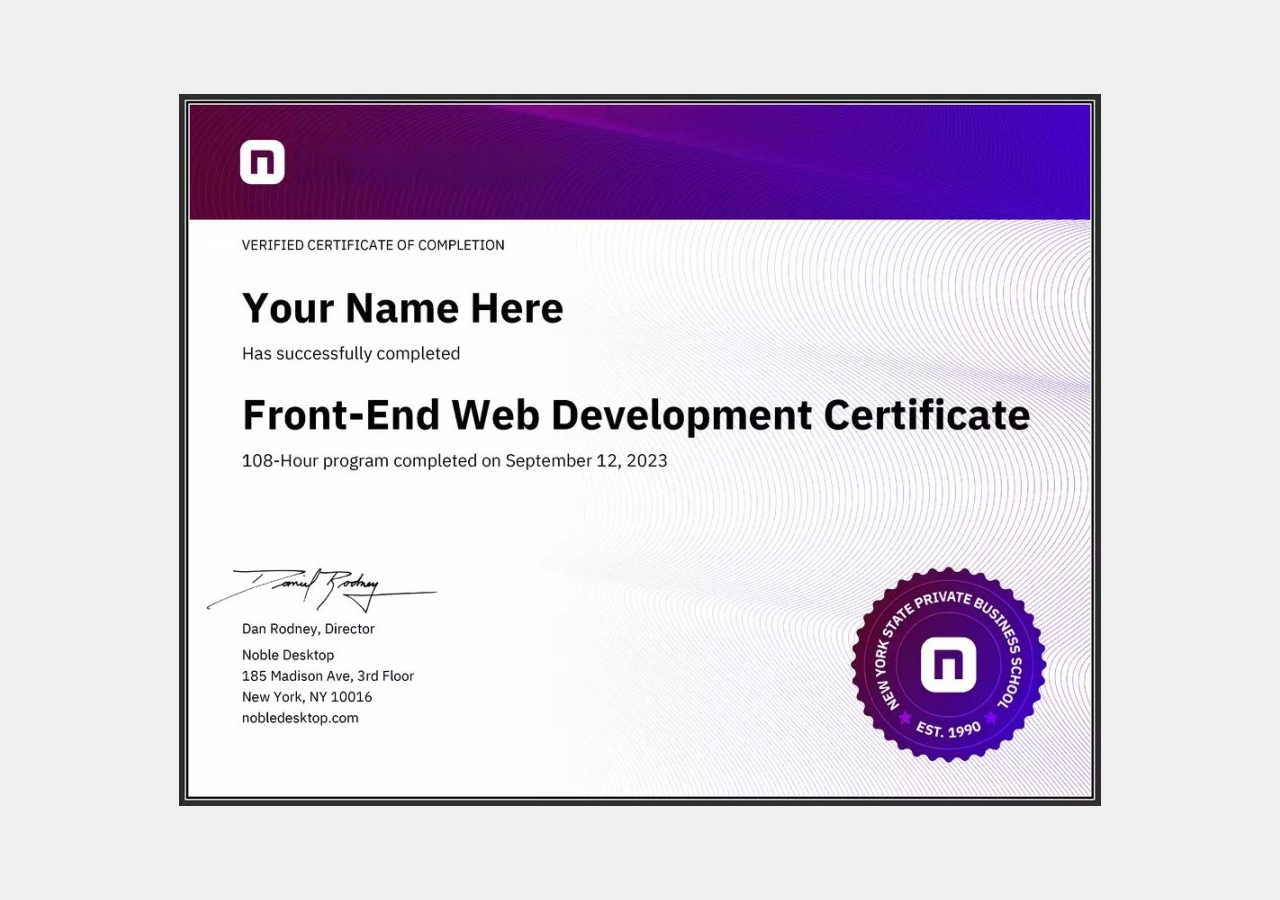
<file: geeks/certificate.html>
<!DOCTYPE html>
<html lang="en">
<head>
    <meta charset="UTF-8">
    <meta name="viewport" content="width=device-width, initial-scale=1.0">
    <title>Sample Certificate</title>
    <style>
        /* Add your custom styles for the certificate page */
        body {
            margin: 0;
            padding: 0;
            display: flex;
            justify-content: center;
            align-items: center;
            height: 100vh;
            background-color: #f0f0f0;
        }
        img {
            max-width: 100%;
            max-height: 100%;
        }
    </style>
</head>
<body>
    <img src="images/sample certificate.png" alt="Sample Certificate">

</body>



</html>
</file>
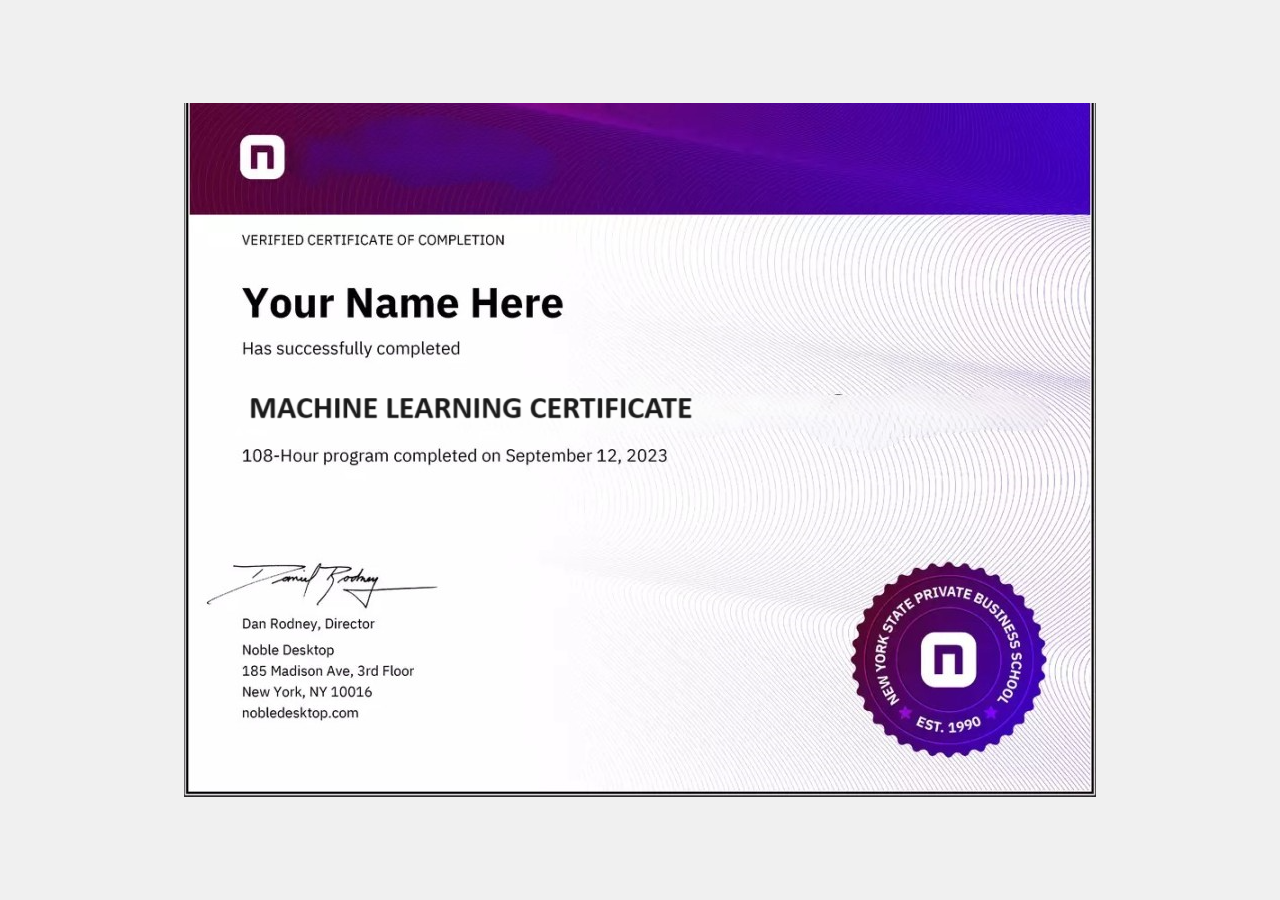
<file: geeks/certificate2.html>
<!DOCTYPE html>
<html lang="en">
<head>
    <meta charset="UTF-8">
    <meta name="viewport" content="width=device-width, initial-scale=1.0">
    <title>Sample Certificate</title>
    <style>
        /* Add your custom styles for the certificate page */
        body {
            margin: 0;
            padding: 0;
            display: flex;
            justify-content: center;
            align-items: center;
            height: 100vh;
            background-color: #f0f0f0;
        }
        img {
            max-width: 100%;
            max-height: 100%;
        }
    </style>
</head>
<body>
    <img src="images/sample1.png" alt="Sample Certificate">

</body>



</html>
</file>
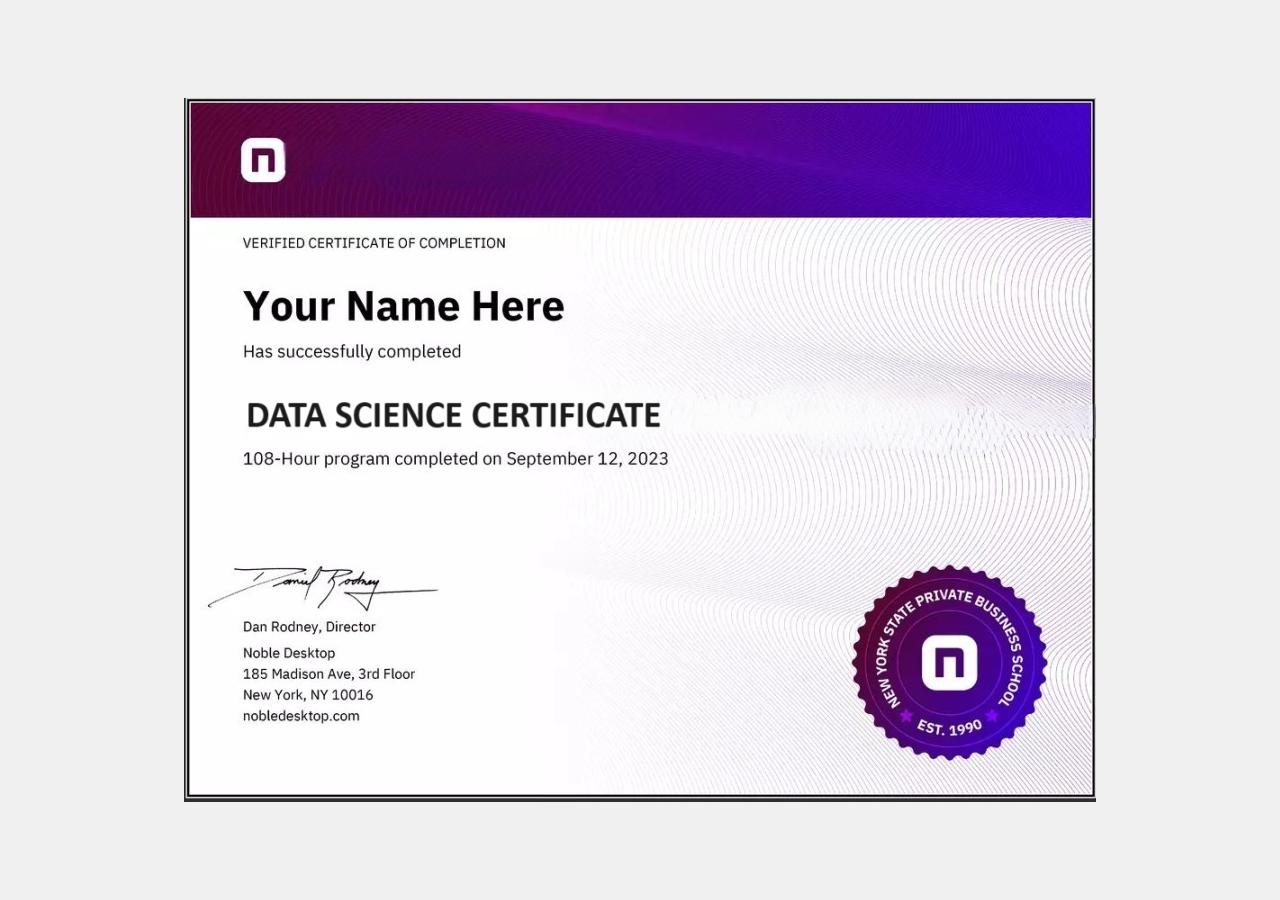
<file: geeks/certificates.html>
<!DOCTYPE html>
<html lang="en">
<head>
    <meta charset="UTF-8">
    <meta name="viewport" content="width=device-width, initial-scale=1.0">
    <title>Sample Certificate</title>
    <style>
        /* Add your custom styles for the certificate page */
        body {
            margin: 0;
            padding: 0;
            display: flex;
            justify-content: center;
            align-items: center;
            height: 100vh;
            background-color: #f0f0f0;
        }
        img {
            max-width: 100%;
            max-height: 100%;
        }
    </style>
</head>
<body>
    <img src="images/sample.png" alt="Sample Certificate">

</body>



</html>
</file>
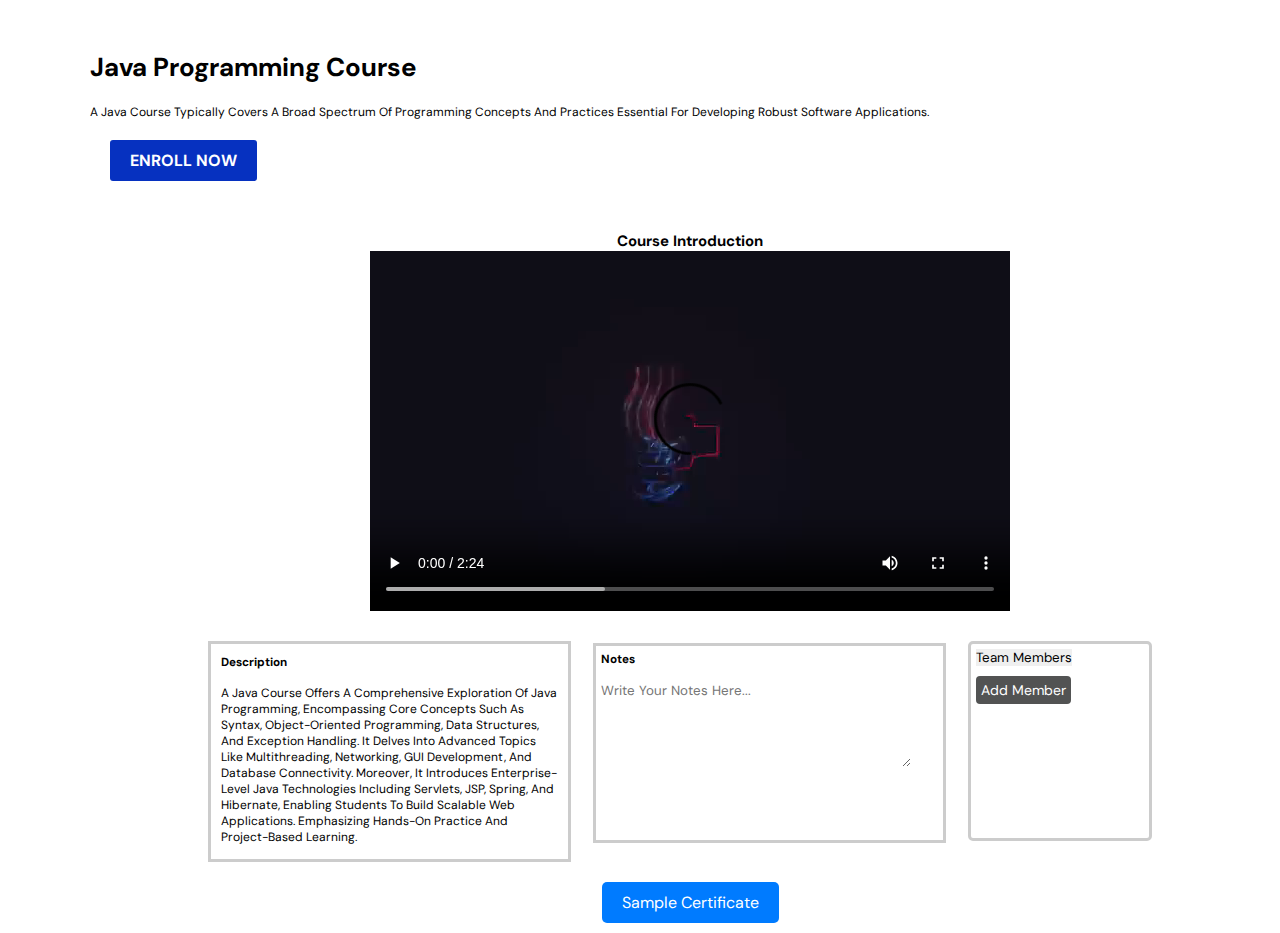
<file: geeks/java.html>
<!DOCTYPE html>
<html lang="en">
<head>
    <meta charset="UTF-8">
    <meta http-equiv="X-UA-Compatible" content="IE=edge">
    <meta name="viewport" content="width=device-width, initial-scale=1.0">
    <title>Java Programming Course</title>
    <!-- font awesome cdn link  -->
    <link rel="stylesheet" href="https://cdnjs.cloudflare.com/ajax/libs/font-awesome/5.15.4/css/all.min.css">
    <!-- custom css link -->
    <link rel="stylesheet" href="css/style.css">
    <style>
        /* Add custom styles specific to the course details page if needed */
        .enroll-btn {
            display: block;
            width: 150px; /* Adjust width as needed */
            margin: 20px 0 0 20px; /* Add margin to the top and left */
            background-color: #0631c0;
            color: white;
            border: none;
            border-radius: 3px;
            padding: 10px 20px;
            cursor: pointer;
            font-size: 16px;
            text-align: center;
        }
    </style>
</head>
<body>
    <!-- Course details section -->
    <section class="course-details">
        <h1>Java Programming Course</h1>
        <p>A Java course typically covers a broad spectrum of programming concepts and practices essential for developing robust software applications. </p>
       
        
        <!-- Add more details as needed -->
        <a href="#" class="btn enroll-btn">Enroll Now</a>
    </section>
    <style>
        /* CSS styles */
        h1 {
            margin-bottom: 20px; /* Add margin-bottom to create space between h1 and p */
        }
    </style>



   
    <!-- Enroll Now button and video -->
    
        <div class="course-video">
            <h2>Course Introduction</h2>
            <video controls width="640" height="360">
                <source src="videos/java.mp4" type="video/mp4">
                Your browser does not support the video tag.
            </video>
            <div class="video-details">
                <div class="description">
                    <h3>Description</h3>
                    <p>A Java course offers a comprehensive exploration of Java programming, encompassing core concepts such as syntax, object-oriented programming, data structures, and exception handling. It delves into advanced topics like multithreading, networking, GUI development, and database connectivity. Moreover, it introduces enterprise-level Java technologies including servlets, JSP, Spring, and Hibernate, enabling students to build scalable web applications. Emphasizing hands-on practice and project-based learning.</p>
                </div>
                <style>
                    /* CSS styles */
                    p {
                        margin-bottom: 4px; /* Add margin-bottom to create space between paragraphs */
                        font-size: 12px;
                    }
                    h3{
                        margin-bottom: 15px;
                    }
                </style>
                <div class="notes">
                    <h3>Notes</h3>
                    <textarea placeholder="Write your notes here..." rows="5" cols="40"></textarea>
                </div>
                <div class="team-section">
                    <div class="team-menu">
                        <button id="team-menu-btn">Team Members</button>

                            <button id="add-member-button">Add Member</button>
                        
                        
                    </div>
                    <div id="add-members-popup" class="add-members-popup" style="display: none;">
                        <input type="email" id="email-input" placeholder="Enter email">
                        <button id="add-member-submit">Add</button>
                    </div>
                    <ul id="team-members-list">
                        <!-- Team members will be listed here -->
                    </ul>
                    
                </div>
                
                
            </div>
            <div class="sample-certificate">
                 
                <a href="javacertificate.html" target="_blank" class="btn-sample-certificate">Sample Certificate</a>
                

            </div>

            
            
        </div>
    
</section>
<style>
    .course-video {
        margin-left: 100px;
    }
    #add-member-button {
            background-color: #525353; /* Blue color */
            color: white;
            border: none;
            border-radius: 4px;
            padding: 5px;
            cursor: pointer;
            font-size: 14px;
            margin-top: 10px; /* Add margin to the top */
            display: block;
            margin-left: auto;
            margin-right: auto;
        }
</style>

<script>const addMemberButton = document.getElementById("add-member-button");

    addMemberButton.addEventListener("click", function() {
        const email = prompt("Please enter the email address of the team member:");

        if (email !== null && email !== "") {
            const teamMembersList = document.getElementById("team-members-list");
            const listItem = document.createElement("li");
            listItem.textContent = email;
            teamMembersList.appendChild(listItem);
        } else {
            alert("Invalid email address. Please try again.");
        }
    });</script>
<!-- courses section ends -->

    <!-- Footer section -->
    <footer class="footer">
        <!-- Add footer content here -->
    </footer>
    <!-- JavaScript file -->
    <script src="js/script.js"></script>
</body>
</html>
</file>
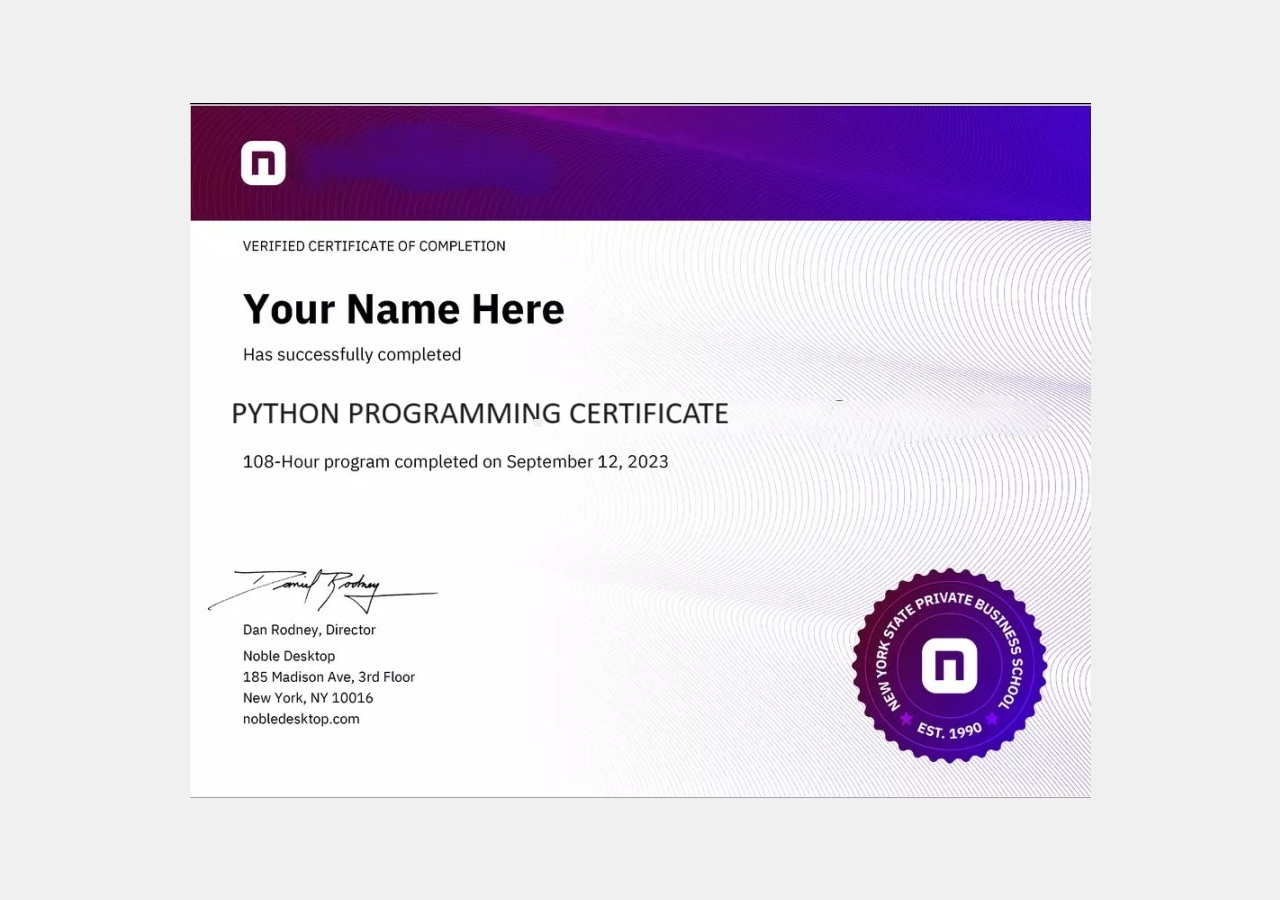
<file: geeks/javacertificate.html>
<!DOCTYPE html>
<html lang="en">
<head>
    <meta charset="UTF-8">
    <meta name="viewport" content="width=device-width, initial-scale=1.0">
    <title>Sample Certificate</title>
    <style>
        /* Add your custom styles for the certificate page */
        body {
            margin: 0;
            padding: 0;
            display: flex;
            justify-content: center;
            align-items: center;
            height: 100vh;
            background-color: #f0f0f0;
        }
        img {
            max-width: 100%;
            max-height: 100%;
        }
    </style>
</head>
<body>
    <img src="images/samples.png" alt="Sample Certificate">

</body>



</html>
</file>
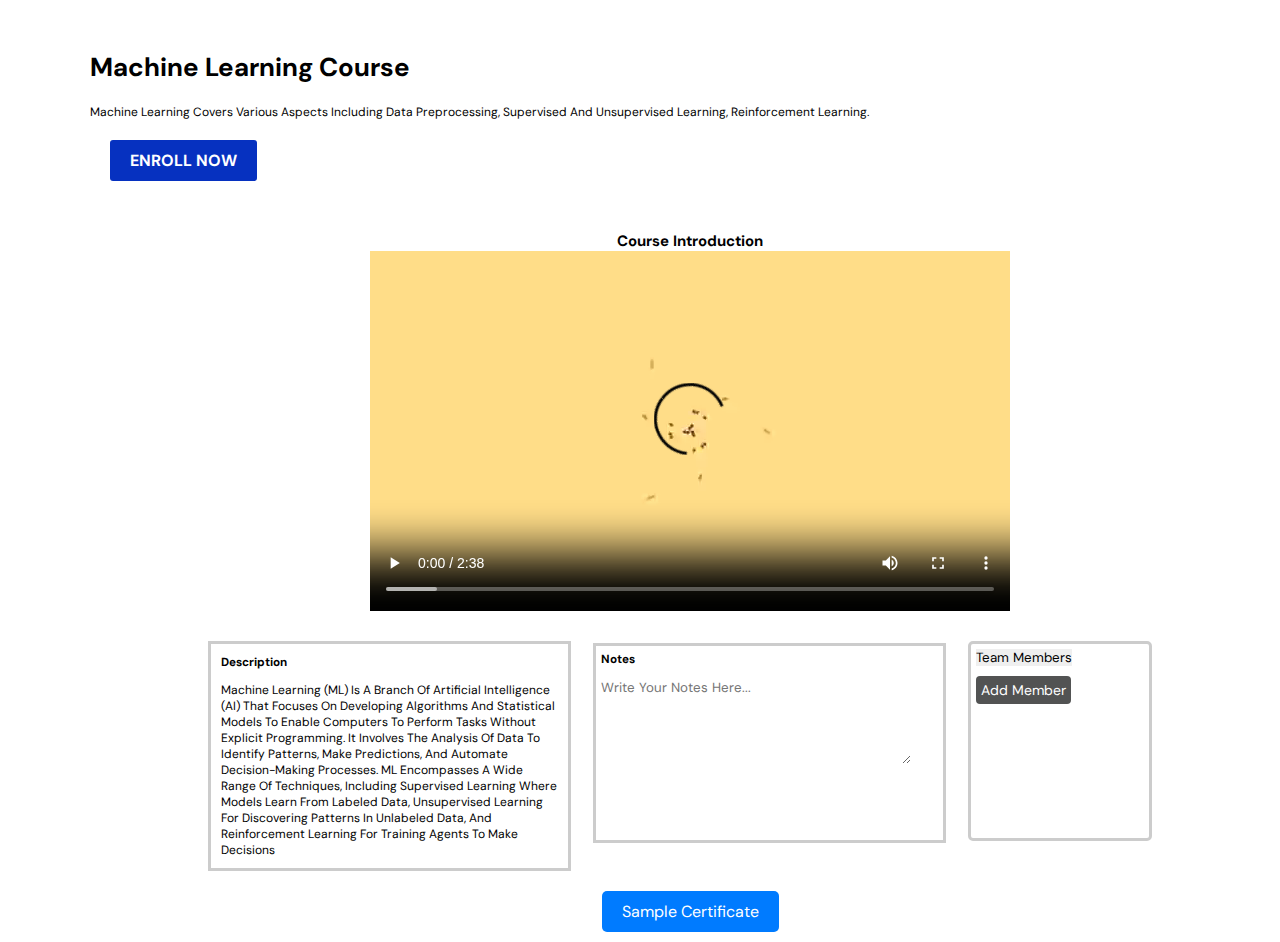
<file: geeks/machine_learning.html>
<!DOCTYPE html>
<html lang="en">
<head>
    <meta charset="UTF-8">
    <meta http-equiv="X-UA-Compatible" content="IE=edge">
    <meta name="viewport" content="width=device-width, initial-scale=1.0">
    <title>Frontend Development Course</title>
    <!-- font awesome cdn link  -->
    <link rel="stylesheet" href="https://cdnjs.cloudflare.com/ajax/libs/font-awesome/5.15.4/css/all.min.css">
    <!-- custom css link -->
    <link rel="stylesheet" href="css/style.css">
    <style>
        /* Add custom styles specific to the course details page if needed */
        .enroll-btn {
            display: block;
            width: 150px; /* Adjust width as needed */
            margin: 20px 0 0 20px; /* Add margin to the top and left */
            background-color: #0631c0;
            color: white;
            border: none;
            border-radius: 3px;
            padding: 10px 20px;
            cursor: pointer;
            font-size: 16px;
            text-align: center;
        }
    </style>
</head>
<body>
    <!-- Course details section -->
    <section class="course-details">
        <h1>Machine Learning Course</h1>
        <p>Machine learning covers various aspects including data preprocessing, supervised and unsupervised learning, reinforcement learning.</p>
        
        
        <!-- Add more details as needed -->
        <a href="#" class="btn enroll-btn">Enroll Now</a>
    </section>
    <style>
        /* CSS styles */
        h1 {
            margin-bottom: 20px; /* Add margin-bottom to create space between h1 and p */
        }
    </style>



   
    <!-- Enroll Now button and video -->
    
        <div class="course-video">
            <h2>Course Introduction</h2>
            <video controls width="640" height="360">
                <source src="videos/ml.mp4" type="video/mp4">
                Your browser does not support the video tag.
            </video>
            <div class="video-details">
                <div class="description">
                    <h3>Description</h3>
                    <p>Machine learning (ML) is a branch of artificial intelligence (AI) that focuses on developing algorithms and statistical models to enable computers to perform tasks without explicit programming. It involves the analysis of data to identify patterns, make predictions, and automate decision-making processes. ML encompasses a wide range of techniques, including supervised learning where models learn from labeled data, unsupervised learning for discovering patterns in unlabeled data, and reinforcement learning for training agents to make decisions </p>
                </div>
                <style>
                    /* CSS styles */
                    h3 {
                        margin-bottom: 12px; /* Add margin-bottom to create space between h1 and p */

                    }
                    p{
                        font-size: 12px;
                    }
                </style>
                <div class="notes">
                    <h3>Notes</h3>
                    <textarea placeholder="Write your notes here..." rows="5" cols="40"></textarea>
                </div>
                <div class="team-section">
                    <div class="team-menu">
                        <button id="team-menu-btn">Team Members</button>

                            <button id="add-member-button">Add Member</button>
                        
                        
                    </div>
                    <div id="add-members-popup" class="add-members-popup" style="display: none;">
                        <input type="email" id="email-input" placeholder="Enter email">
                        <button id="add-member-submit">Add</button>
                    </div>
                    <ul id="team-members-list">
                        <!-- Team members will be listed here -->
                    </ul>
                    
                </div>
                
                
            </div>
            <div class="sample-certificate">
                 
                <a href="certificate2.html" target="_blank" class="btn-sample-certificate">Sample Certificate</a>
                

            </div>

            
            
        </div>
    
</section>
<style>
    .course-video {
        margin-left: 100px;
    }
    #add-member-button {
            background-color: #525353; /* Blue color */
            color: white;
            border: none;
            border-radius: 4px;
            padding: 5px;
            cursor: pointer;
            font-size: 14px;
            margin-top: 10px; /* Add margin to the top */
            display: block;
            margin-left: auto;
            margin-right: auto;
        }
</style>

<script>const addMemberButton = document.getElementById("add-member-button");

    addMemberButton.addEventListener("click", function() {
        const email = prompt("Please enter the email address of the team member:");

        if (email !== null && email !== "") {
            const teamMembersList = document.getElementById("team-members-list");
            const listItem = document.createElement("li");
            listItem.textContent = email;
            teamMembersList.appendChild(listItem);
        } else {
            alert("Invalid email address. Please try again.");
        }
    });</script>
<!-- courses section ends -->

    <!-- Footer section -->
    <footer class="footer">
        <!-- Add footer content here -->
    </footer>
    <!-- JavaScript file -->
    <script src="js/script.js"></script>
</body>
</html>
</file>
<file: geeks/css/style.css>
@import url("https://fonts.googleapis.com/css2?family=DM+Sans:wght@400;700&family=Forum&display=swap");

:root{
  --primary-color: #12c2b9;
  --secondary: #dbfffe;
  --black: #141414;
  --white: #fff;
  --box-shadow: 0 .5rem 1rem rgba(0, 0, 0, 0.1);
}

*{
  font-family: 'DM Sans', sans-serif;
  margin: 0; padding: 0;
  box-sizing: border-box;
  outline: none; border: none;
  text-decoration: none;
  text-transform: capitalize;
  transition: all .2s linear;
}

html{
  font-size: 62.5%;
  overflow-x: hidden;
  scroll-padding-top: 9rem;
  scroll-behavior: smooth;
}

html::-webkit-scrollbar{
  width: 1rem;
}

html::-webkit-scrollbar-track{
  background: transparent;
}

html::-webkit-scrollbar-thumb{
  background: var(--primary-color);
}

section{
  padding: 5rem 7%;
}

.heading{
  position: relative;
  color: var(--primary-color);
  font-size: 3rem;
  font-weight: 700;
  text-transform: uppercase;
  letter-spacing: .4rem;
  text-align: center;
  margin-bottom: 3rem;
}

.heading::after{
  content: url('../images/separator.svg');
  display: block;
  width: 10rem;
  margin-inline: auto;
  margin-top: -1rem;
}

.btn{
  position: relative;
  display: inline-block;
  margin-top: 1rem;
  color: var(--primary-color);
  font-size: 1.4rem;
  font-weight: 700;
  text-transform: uppercase;
  max-width: max-content;
  border: .1rem solid var(--primary-color);
  background: var(--secondary);
  padding: 1.2rem 4.5rem;
  overflow: hidden;
  z-index: 1;
  border-radius: .5rem;
}

.btn::before{
  content: "";
  position: absolute;
  bottom: 100%; left: 50%;
  transform: translateX(-50%);
  width: 200%; height: 200%;
  border-radius: 50%;
  background-color: var(--primary-color);
  transition: 500ms ease;
  z-index: -1;
}

.btn .text{
  transition: 250ms ease;
}

.btn .text-2{
  position: absolute;
  top: 100%; left: 50%;
  transform: translateX(-50%);
  min-width: max-content;
  color: var(--secondary);
}

.btn:is(:hover, :focus-visible)::before{
  bottom: -50%;
}

.btn:is(:hover, :focus-visible) .text-1{
  transform: translateY(-4rem);
}

.btn:is(:hover, :focus-visible) .text-2{
  top: 50%;
  transform: translate(-50%, -50%);
}

.shine{
  position: relative;
}

.shine::after{
  content: "";
  position: absolute;
  top: 0; left: 0; 
  width: 50%;
  height: 100%;
  background-image: linear-gradient(to right, transparent 0%, #fff6 100%);
  transform: skewX(-0.08turn) translateX(-180%);
}

.shine:is(:hover, :focus-within)::after{
  transform: skewX(-0.08turn) translateX(275%);
  transition: 1000ms ease;
}

/* header */

.header{
  position: fixed;
  top: 0; left: 0; right: 0;
  z-index: 1000;
  background: var(--white);
  box-shadow: var(--box-shadow);
  display: flex;
  justify-content: space-between;
  align-items: center;
  padding: 2rem 9%;
}

.header .logo{
  font-size: 2.5rem;
  font-weight: bolder;
  color: var(--black);
}

.header .logo i{
  color: var(--primary-color);
  padding-right: .5rem;
}

.header .navbar a{
  font-size: 1.7rem;
  color: var(--black);
  margin: 0 1rem;
  padding-block: 1rem;
}

.header .navbar a:hover{
  color: var(--primary-color);
}

.header .navbar .hover-underline{
  position: relative;
  max-width: max-content;
}

.header .navbar .hover-underline::after{
  content: '';
  position: absolute;
  left: 0; bottom: 0;
  width: 100%;
  height: .5rem;
  border-block: .1rem solid var(--primary-color);
  transform: scaleX(0.2);
  opacity: 0;
  transition: 500ms ease;
}

.header .navbar .hover-underline:is(:hover, :focus-visible)::after{
  transform: scaleX(1);
  opacity: 1;
}

.header .icons div{
  font-size: 2.5rem;
  margin-left: 1.7rem;
  color: var(--black);
  cursor: pointer;
}

.header .icons div:hover{
  color: var(--primary-color);
}

#menu-btn{
  display: none;
}

.header .login-form{
  position: absolute;
  top: 115%; right: -105%;
  background: var(--white);
  box-shadow: .5rem;
  width: 35rem;
  box-shadow: var(--box-shadow);
  padding: 2rem;
}

.header .login-form.active{
  right: 2rem;
  transition: .4s linear;
}

.header .login-form h3{
  font-size: 2.2rem;
  color: var(--black);
  text-align: center;
  margin-bottom: .7rem;
}

.header .login-form .box{
  font-size: 1.5rem;
  margin: .7rem 0;
  border: .1rem solid rgba(0, 0, 0, 0.1);
  padding: 1rem 1.2rem;
  color: var(--black);
  text-transform: none;
  width: 100%;
}

.header .login-form .remember{
  display: flex;
  align-items: center;
  gap: .5rem;
  margin: .7rem 0;
}

.header .login-form .remember label{
  font-size: 1.5rem;
  color: var(--black);
  cursor: pointer;
}

/* home */

.home{
  min-height: 100vh;
  display: flex;
  align-items: center;
  background: url(../images/home.jpg) no-repeat;
  background-size: cover;
  background-position: center;
}

.home .content{
  max-width: 50rem;
}

.home .content h3{
  font-size: 5rem;
  color: var(--white);
  line-height: 1.2;
}

.home .content p{
  font-size: 1.5rem;
  line-height: 2;
  color: var(--white);
  padding: 1rem 0;
}

/* ends */

/* about */

.about .container{
  display: flex;
  flex-wrap: wrap;
}

.about .container .about-image{
  position: relative;
  flex: 1 1 40rem;
}

.about .container .about-image img{
  width: 80%;
}

.about .container .about-image .about-img{
  position: absolute;
  bottom: -10rem;
  right: -1rem;
  width: 25rem;
  padding-block: 5rem;
}

.about .container .about-content{
  flex: 1 1 50rem;
  padding-left: 6rem;
  padding-top: 8rem;
}

.about .container .about-content h3{
  font-size: 3rem;
  color: var(--primary-color);
}

.about .container .about-content p{
  font-size: 1.6rem;
  color: #444;
  padding: 1rem 0;
  line-height: 1.8;
}

/* ends */

/* subjects */

.subjects .box-container{
  display: grid;
  grid-template-columns: repeat(auto-fit, minmax(25rem, 1fr));
  gap: 2rem;
}

.subjects .box-container .box{
  padding: 3rem 2rem;
  text-align: center;
  border: .1rem solid var(--primary-color);
  background: var(--secondary);
  cursor: pointer;
}

.subjects .box-container .box:hover{
  background: var(--primary-color);
}

.subjects .box-container .box img{
  height: 10rem;
  margin-bottom: .7rem;
}

.subjects .box-container .box h3{
  font-size: 1.7rem;
  color: #444;
  padding: .5rem 0;
  text-transform: capitalize;
}

.subjects .box-container .box:hover h3{
  color: #fff;
}

.subjects .box-container .box p{
  font-size: 1.5rem;
  line-height: 2;
  color: #777;
}

.subjects .box-container .box:hover p{
  color: #eee;
}

/* end */

/* courses */

.courses .box-container{
  display: grid;
  grid-template-columns: repeat(auto-fit, minmax(30rem, 1fr));
  gap: 2rem;
}

.courses .box-container .box .image{
  height: 25rem;
  overflow: hidden;
  position: relative;
}

.courses .box-container .box .image img{
  height: 100%;
  width: 100%;
  object-fit: cover;
}

.courses .box-container .box:hover .image img{
  transform: scale(1.1);
}

.courses .box-container .box .image h3{
  font-size: 1.5rem;
  color: #444;
  position: absolute;
  top: 1rem; left: 1rem;
  padding: .5rem 1.5rem;
  background: var(--white);
}

.courses .box-container .box .content{
  padding: 2rem;
  position: relative;
  border: 0.1rem solid var(--primary-color);
}

.courses .box-container .box .content h4{
  position: absolute;
  background: var(--primary-color);
  color: var(--secondary);
  top: -3rem; right: 1.5rem;
  width: 6rem; 
  height: 6rem;
  line-height: 6rem;
  text-align: center;
  font-size: 1.4rem;
  border-radius: 50%;
}

.courses .box-container .box .content p{
  font-size: 1.4rem;
  color: #444;
  line-height: 2;
}

.courses .box-container .box .content h3{
  font-size: 2rem;
  color: #444;
}

.courses .box-container .box .content .stars{
  padding: 1rem 0;
}

.courses .box-container .box .content .stars i{
  font-size: 1.7rem;
  color: var(--primary-color);
}

.courses .box-container .box .content .stars span{
  font-size: 1.4rem;
  color: #777;
  margin-left: .5rem;
}

.courses .box-container .box .content .icons{
  display: flex;
  justify-content: space-between;
  align-items: center;
  margin-top: 2rem;
  padding-top: 2rem;
  border-top: 0.1rem solid var(--primary-color);
}

.courses .box-container .box .content .icons span{
  font-size: 1.5rem;
  color: #444;
}

.courses .box-container .box .content .icons span i{
  color: var(--primary-color);
  padding-right: .5rem;
}

/* ends */

/* teacher */

.teacher .box-container{
  display: grid;
  grid-template-columns: repeat(auto-fit, minmax(25rem, 1fr));
  gap: 2rem;
}

.teacher .box-container .box{
  background: var(--white);
  box-shadow: var(--box-shadow);
  border-radius: .5rem;
  position: relative;
  overflow: hidden;
  text-align: center;
}

.teacher .box-container .box .image{
  position: relative;
  overflow: hidden;
}

.teacher .box-container .box .image img{
  background: var(--secondary);
  width: 100%;
}

.teacher .box-container .box:hover .image .share{
  bottom: 0;
}

.teacher .box-container .box .image .share{
  position: absolute;
  bottom: -10rem; 
  left: 0; right: 0;
  padding: 2rem;
}

.teacher .box-container .box .image .share a{
  height: 4rem;
  width: 4rem;
  line-height: 4rem;
  font-size: 2rem;
  margin: 0 1rem;
  color: var(--secondary);
  background: var(--primary-color);
  border-radius: .5rem;
}

.teacher .box-container .box .image .share a:hover{
  color: var(--primary-color);
  background: var(--secondary);
}

.teacher .box-container .box .content{
  padding: 2rem;
  padding-top: 1rem;
  align-items: center;
}

.teacher .box-container .box .content h3{
  font-size: 2rem;
  color: var(--black);
}

.teacher .box-container .box .content span{
  font-size: 1.5rem;
  line-height: 2;
  color: #777;
}

/* ends */

/* review */

.review .slide{
  padding: 1.5rem;
  box-shadow: var(--box-shadow);
  border: 0.1rem solid rgba(0, 0, 0, 0.1);
  border-radius: 2rem;
  position: relative;
}

.review .slide p{
  font-size: 1.5rem;
  text-align: center;
  padding-bottom: .5rem;
  line-height: 1.8;
  color: #444;
}

.review .slide .wrapper{
  display: flex;
  justify-content: center;
  gap: .3rem;
}

.review .slide .wrapper .separator{
  width: .8rem;
  height: .8rem;
  border: .1rem solid var(--primary-color);
  transform: rotate(45deg);
  animation: rotate360 15s linear infinite;
}

@keyframes rotate360{
  0%{
    transform: rotate(0);
  }
  100%{
    transform: rotate(1turn);
  }
}

.review .slide .fa-quote-right{
  position: absolute;
  bottom: 3rem; right: 3rem;
  font-size: 6rem;
  color: var(--secondary);
}

.review .slide .user{
  display: flex;
  align-items: center;
  gap: 1.5rem;
  padding: 1rem 1.5rem;
  border-radius: .5rem;
}

.review .slide .user img{
  height: 7rem;
  width: 7rem;
  border-radius: 15%;
  object-fit: cover;
  border: .1rem solid var(--primary-color);
  padding: .5rem;
}

.review .slide .user h3{
  font-size: 2rem;
  color: var(--black);
  padding-bottom: .5rem;
}

.review .slide .user .stars i{
  font-size: 1.3rem;
  color: var(--primary-color);
}

/* ends */

/* blog */

.blog .box-container{
  display: grid;
  grid-template-columns: repeat(auto-fit, minmax(30rem, 1fr));
  gap: 1.5rem;
}

.blog .box-container .box{
  box-shadow: var(--box-shadow);
  border-radius: 1rem;
}

.blog .box-container .box .image{
  height: 15rem;
  width: 100%;
  overflow: hidden;
  position: relative;
  border-radius: 1rem 1rem 0 0;
}

.blog .box-container .box .image img{
  height: 100%;
  width: 100%;
  object-fit: cover;
}

.blog .box-container .box:hover .image img{
  transform: scale(1.1);
}

.blog .box-container .box .image h3{
  font-size: 1.5rem;
  color: #444;
  position: absolute;
  top: 0.5rem; left: 1rem;
  padding: .2rem 0.5rem;
  background: var(--white);
  border-radius: 2rem 0 2rem 0;
}

.blog .box-container .box .content{
  padding: 0rem 1rem;
  background: var(--secondary);
  border-radius: 0 0 2rem 2rem;
}

.blog .box-container .box .content .icons{
  margin-bottom: 1rem;
  align-items: center;
}

.blog .box-container .box .content .icons a{
  font-size: 1.4rem;
  color: var(--primary-color);
}

.blog .box-container .box .content .icons a i{
  padding-right: .5rem;
}

.blog .box-container .box .content h3{
  font-size: 2.2rem;
  color: var(--black);
}

.blog .box-container .box .content p{
  font-size: 1.5rem;
  color: var(--black);
  line-height: 2;
  padding: 0rem 0;
}

/* ends */

/* contact */

.contact .row{
  display: flex;
  flex-wrap: wrap;
  align-items: center;
  gap: 2rem;
}

.contact .row .image{
  flex: 1 1 40rem;
}

.contact .row .image img{
  width: 100%;
}

.contact .row form{
  flex: 1 1 40rem;
  border: 0.1rem solid var(--primary-color);
  padding: 2rem;
}

.contact .row form h3{
  font-size: 2.5rem;
  color: #444;
  padding-bottom: 1rem;
}

.contact .row form .box{
  width: 100%;
  font-size: 1.6rem;
  padding: 1.2rem 1.4rem;
  border: .1rem solid var(--primary-color);
  margin: .7rem 0;
}

.contact .row form .box:focus{
  color: var(--primary-color);
}

.contact .row form textarea{
  height: 15rem;
  resize: none;
}

/* ends */

/* footer */

.footer{
  background: var(--secondary);
  text-align: center;
}

.footer .box-container{
  display: grid;
  grid-template-columns: repeat(auto-fit, minmax(25rem, 1fr));
  gap: 2rem;
}

.footer .box-container .box h3{
  font-size: 2.2rem;
  color: var(--primary-color);
  padding: 1rem 0;
}

.footer .box-container .box p{
  font-size: 1.5rem;
  color: var(--black);
  line-height: 2;
  padding: 1rem 0;
}

.footer .box-container .box .share{
  margin-top: 1rem;
}

.footer .box-container .box .share a{
  height: 4.5rem;
  width: 4.5rem;
  line-height: 4.5rem;
  border-radius: 10%;
  font-size: 1.7rem;
  border: .1rem solid var(--primary-color);
  color: var(--primary-color);
  margin-right: .3rem;
  text-align: center;
}

.footer .box-container .box .share a:hover{
  background: var(--primary-color);
  color: var(--white);
}

.footer .box-container .box .link{
  font-size: 1.7rem;
  line-height: 2;
  color: var(--black);
  padding: .5rem 0;
  display: block;
}

.footer .box-container .box .link:hover{
  color: var(--primary-color);
  text-decoration: underline;
}

.footer .credit{
  font-size: 2rem;
  margin-top: 3rem;
  padding-top: 3rem;
  text-align: center;
  color: var(--black);
  border-top: .1rem solid var(--primary-color);
}

.footer .credit span{
  color: var(--primary-color);
}

/* ends */

/* media queries */

@media (max-width:991px){

  html{
    font-size: 55%;
  }

  .header{
    padding: 2rem 4rem;
  }

  section{
    padding: 3rem 2rem;
  }

}

@media (max-width:768px){

  #menu-btn{
    display: inline-block;
  }

  .header .navbar{
    position: absolute;
    top: 110%; right: -110%;
    width: 30rem;
    box-shadow: var(--box-shadow);
    border-radius: .5rem;
    background: var(--white);
  }

  .header .navbar.active{
    right: 2rem;
    transition: .4s linear;
  }

  .header .navbar a{
    font-size: 2rem;
    margin: 1rem 2.5rem;
    display: block;
  }

  .home .content h3{
    font-size: 3rem;
  }

  .about .container .about-content{
    padding-left: 0;
  }

}

@media (max-width:450px){
  html{
    font-size: 50%;
  }
}





.team-section {
    padding: 20px;
    border: 1px solid #ccc;
    border-radius: 5px;
    margin-bottom: 20px;
}

.team-menu {
    display: inline-block;
}

.team-menu-options {
    display: none;
    list-style: none;
    padding: 0;
    margin: 0;
}

.team-menu-options li {
    cursor: pointer;
}

.add-members-popup {
    display: none;
    margin-top: 10px;
}

.add-members-popup input[type="email"] {
    width: 200px;
    padding: 5px;
    margin-right: 5px;
}

.add-members-popup button {
    padding: 5px 10px;
}




/* Add this CSS to style the form and overlay */
.apply-form-popup {
  display: none;
  position: fixed;
  top: 50%;
  left: 50%;
  transform: translate(-50%, -50%);
  background-color: white;
  padding: 30px;
  z-index: 1000;
  box-shadow: 0 0 10px rgba(0, 0, 0, 0.1);
  border-radius: 5px;
  max-width: 400px;
  width:100%;
}

.apply-form-popup h3 {
  margin-top: 0;
}

.form-group {
  margin-bottom: 15px;
}

.form-group label {
  display: block;
  margin-bottom: 5px;
}

.overlay {
  display: none;
  position: fixed;
  top: 0;
  left: 0;
  width: 100%;
  height: 100%;
  background-color: rgba(0, 0, 0, 0.5);
  z-index: 999;
}
.box {
  width: 100%; /* Make the input boxes full-width */
  padding: 10px; /* Add padding to the input boxes */
  border: 1px solid #ccc; /* Add border for clarity */
  border-radius: 5px; /* Add border-radius for rounded corners */
  font-size: 16px; /* Adjust font size */
}





.btn {
  display: block;
  width: 150px; /* Adjust width as needed */
  margin: 20px auto 0; /* Center the button horizontally */
 
  background-color: #007bff;
  color: white;
  border: none;
  border-radius: 3px;
  padding: 10px 20px;
  
  cursor: pointer;
  font-size: 16px;
  text-align: center;
}






.course-video {
  display: flex;
  flex-direction: column;
  align-items: center;
}

.video-details {
  display: flex;
  justify-content: space-around;
  width: 80%; /* Adjust width as needed */
  margin-top: 20px; /* Adjust margin as needed */
}


.notes,
.team-section {
  border: 3px solid #ccc;
  padding: 5px;
  flex: 1;
  margin:  10px;
  overflow-y: auto;
  
  height:200px;
}

.description{
  border: 3px solid #ccc;
  padding: 10px;
  flex: 1;
  margin:  10px;
  margin-left: -10px; 
  overflow-y: auto;
  width:100px;
  flex-direction:left;
  flex:2;
}

.notes {
  border: 3px solid #ccc;
  padding: 5px;
  flex: 2;
  margin:  12px;
  overflow-y: auto;
  
  height:200px;
}

.sample-certificate {
  margin-top: 20px; /* Adjust the margin-top value as needed */
  
  margin-bottom: 20px; /* Add margin-bottom for space below the button */
}

.btn-sample-certificate {
  padding: 10px 20px;
  background-color: #007bff;
  color: #fff;
  border: none;
  border-radius: 5px;
  cursor: pointer;
  font-size: 16px;
}

.btn-sample-certificate:hover {
  background-color: #0056b3;
}


.course-details{
  font-size:13px;
}

/* CSS for adding space between team members and add member button */
#team-members-list {
  margin-bottom: 20px; /* Adjust the margin as needed */
}
#add-member-option {
  margin-top: 20px; /* Adjust the margin as needed */
}
</file>
